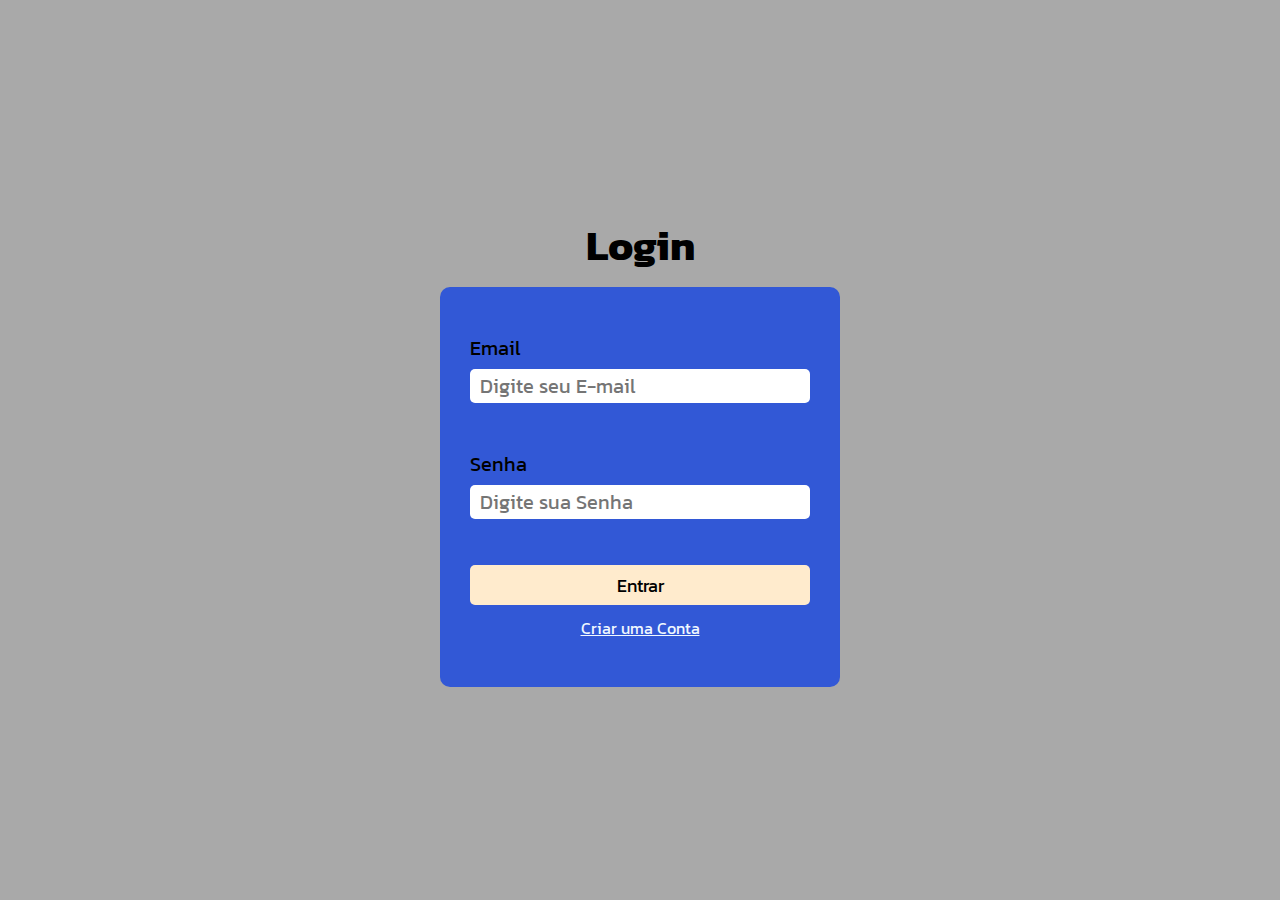
<file: index.html>
<!DOCTYPE html>
<html lang="pt-br">
  <head>
    <meta charset="UTF-8" />
    <meta name="viewport" content="width=device-width, initial-scale=1.0" />
    <title>Formulario</title>
    <link rel="stylesheet" href="login.css" />
  </head>
  <body>
    <div class="box">
      <h1>Login</h1>

      <form id="formulario" action="GET">
        <div id="grupo_login">
          <label for="login">Email</label>
          <input id="login" type="email" placeholder="Digite seu E-mail" />
        </div>

        <div id="grupo_senha">
          <label for="senha">Senha</label>
          <input id="senha" type="password" placeholder="Digite sua Senha" />
        </div>
        <div id="grupo_botao">
          <button type="submit">Entrar</button>
          <a href="sign.html">Criar uma Conta</a>
        </div>
      </form>
    </div>
  </body>
</html>
</file>
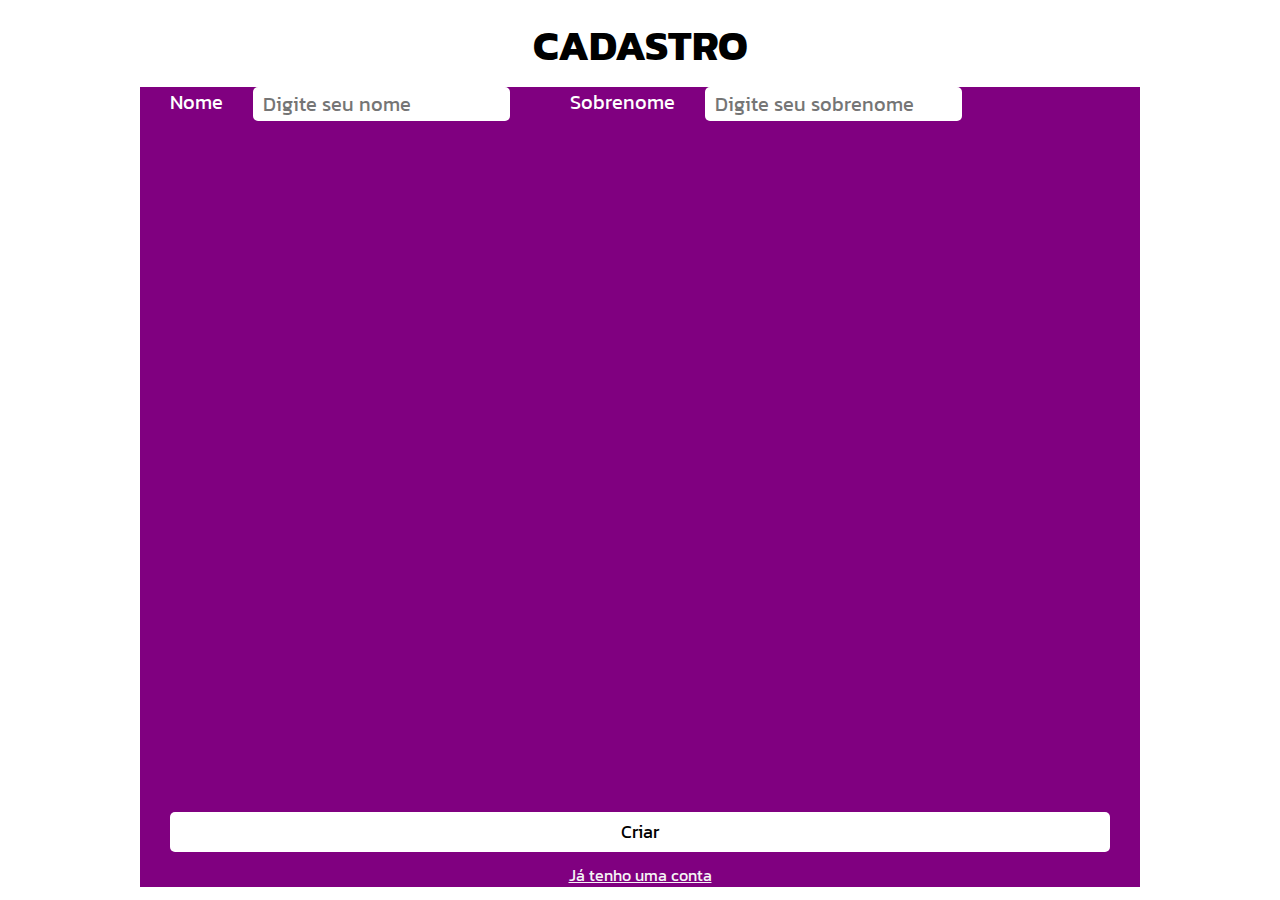
<file: sign.html>
<!DOCTYPE html>
<html lang="pt-br">
  <head>
    <meta charset="UTF-8" />
    <meta name="viewport" content="width=device-width, initial-scale=1.0" />

    <link rel="stylesheet" href="sign.css" />

    <title>Sign</title>
  </head>
  <body>
    <main class="container">
      <h1>CADASTRO</h1>
      <form id="formulario" action="GET">
        <div id="grupo_nome_sobrenome">
          <div id="nome">
            <label for="nome">Nome</label>
            <input id="nome" type="text" placeholder="Digite seu nome" />
          </div>
          <div id="sobrenome">
            <label for="sobrenome">Sobrenome</label>
            <input id="sobrenome" type="text" placeholder="Digite seu sobrenome" />
          </div>
        </div>

        <div id="grupo_botao">
          <button type="submit">Criar</button>
          <a href="index.html">Já tenho uma conta</a>
        </div>
      </form>
    </main>
  </body>
</html>
</file>
<file: login.css>
@import url('https://fonts.googleapis.com/css2?family=Kanit:ital,wght@0,100;0,200;0,300;0,400;0,500;0,600;0,700;0,800;0,900;1,100;1,200;1,300;1,400;1,500;1,600;1,700;1,800;1,900&display=swap');

* {
    
    padding: 0;
    margin: 0;
    font-family: "Kanit", sans-serif;

}

body {
    background-color:darkgrey;
}
.box {
    height: 100vh;

    display: flex;
    flex-direction: column;
    justify-content: center;
    align-items: center;
}


.box h1 {
    font-size: 42px;
    margin-bottom: 10px;
}

#formulario {
    display: flex;
    flex-direction: column;
    justify-content: space-evenly;

    border-radius: 10px;

    height: 400px;
    width: 400px;

    background-color: rgb(50, 88, 214);
    
}

#formulario label {
    margin-left: 30px;
    font-size: 20px;
}

#formulario input, button {
    margin-left: 30px;
    margin-right: 30px;
}

#formulario input {
    font-size: 20px;

    height: 30px;
    border: none;
    border-radius: 5px;
    outline: none;
    padding-left: 10px;
    padding-top: 2px;
    padding-bottom: 2px;
}

#formulario button {
    height: 40px;
    font-size: 18px;
    background-color: blanchedalmond;
    border: none;
    border-radius: 5px;
}


#formulario button:hover {
    background-color: black;
    color: white;
    transition: 0.3s;
    cursor: pointer;
}

#formulario a {
    display: flex;
    flex-direction: column;
    align-self: center;

    color: aliceblue;
}
#formulario a:hover {
    color: black;
    transition: 0.3s;
}

.box #formulario #grupo_login, #grupo_senha {
    display: flex;
    flex-direction: column;
    justify-content: space-between;
  
    height: 70px;
  }
  
  .box #formulario #grupo_botao {
    display: flex;
    flex-direction: column;
    justify-content: space-between;
  
    height: 75px;
  }
</file>
<file: sign.css>
@import url('https://fonts.googleapis.com/css2?family=Kanit:ital,wght@0,100;0,200;0,300;0,400;0,500;0,600;0,700;0,800;0,900;1,100;1,200;1,300;1,400;1,500;1,600;1,700;1,800;1,900&display=swap');

* {
  padding: 0;
  margin: 0;

  font-family: "Kanit", sans-serif;

}

.container {
  height: 100vh;

  display: flex;
  flex-direction: column;
  justify-content: center;
  align-items: center;
}

h1 {
  font-size: 42px;

  margin-bottom: 10px;
}

#formulario {
  display: flex;
  flex-direction: column;
  justify-content: space-between;

  height: 800px;
  width: 1000px;

  background-color: purple;
  color: white;
}

#formulario #grupo_nome_sobrenome {
  display: flex;
  flex-direction: row;
}

#formulario #grupo_nome_sobrenome #nome, #sobrenome {
    display: flex;
    flex-direction: row;
}

#formulario #grupo_botao {
  display: flex;
  flex-direction: column;
  justify-content: space-between;

  height: 75px;
}

#formulario input,
button {
  margin-left: 30px;
  margin-right: 30px;
}

#formulario label {
  margin-left: 30px;

  font-size: 20px;
}

#formulario input {
  font-size: 20px;

  height: 30px;

  border: none;
  border-radius: 5px;
  outline: none;

  padding-left: 10px;
  padding-top: 2px;
  padding-bottom: 2px;
}

#formulario button {
  height: 40px;

  font-size: 18px;

  background-color: white;
  border: none;
  border-radius: 5px;
}

#formulario button:hover {
  background-color: rgba(0, 0, 0, 0.8);
  color: white;
  transition: 0.3s;
  cursor: pointer;
}

#formulario a {
  display: flex;
  align-self: center;

  color: whitesmoke;
}

#formulario a:hover {
  color: deeppink;
  transition: 0.3s;
}
</file>
